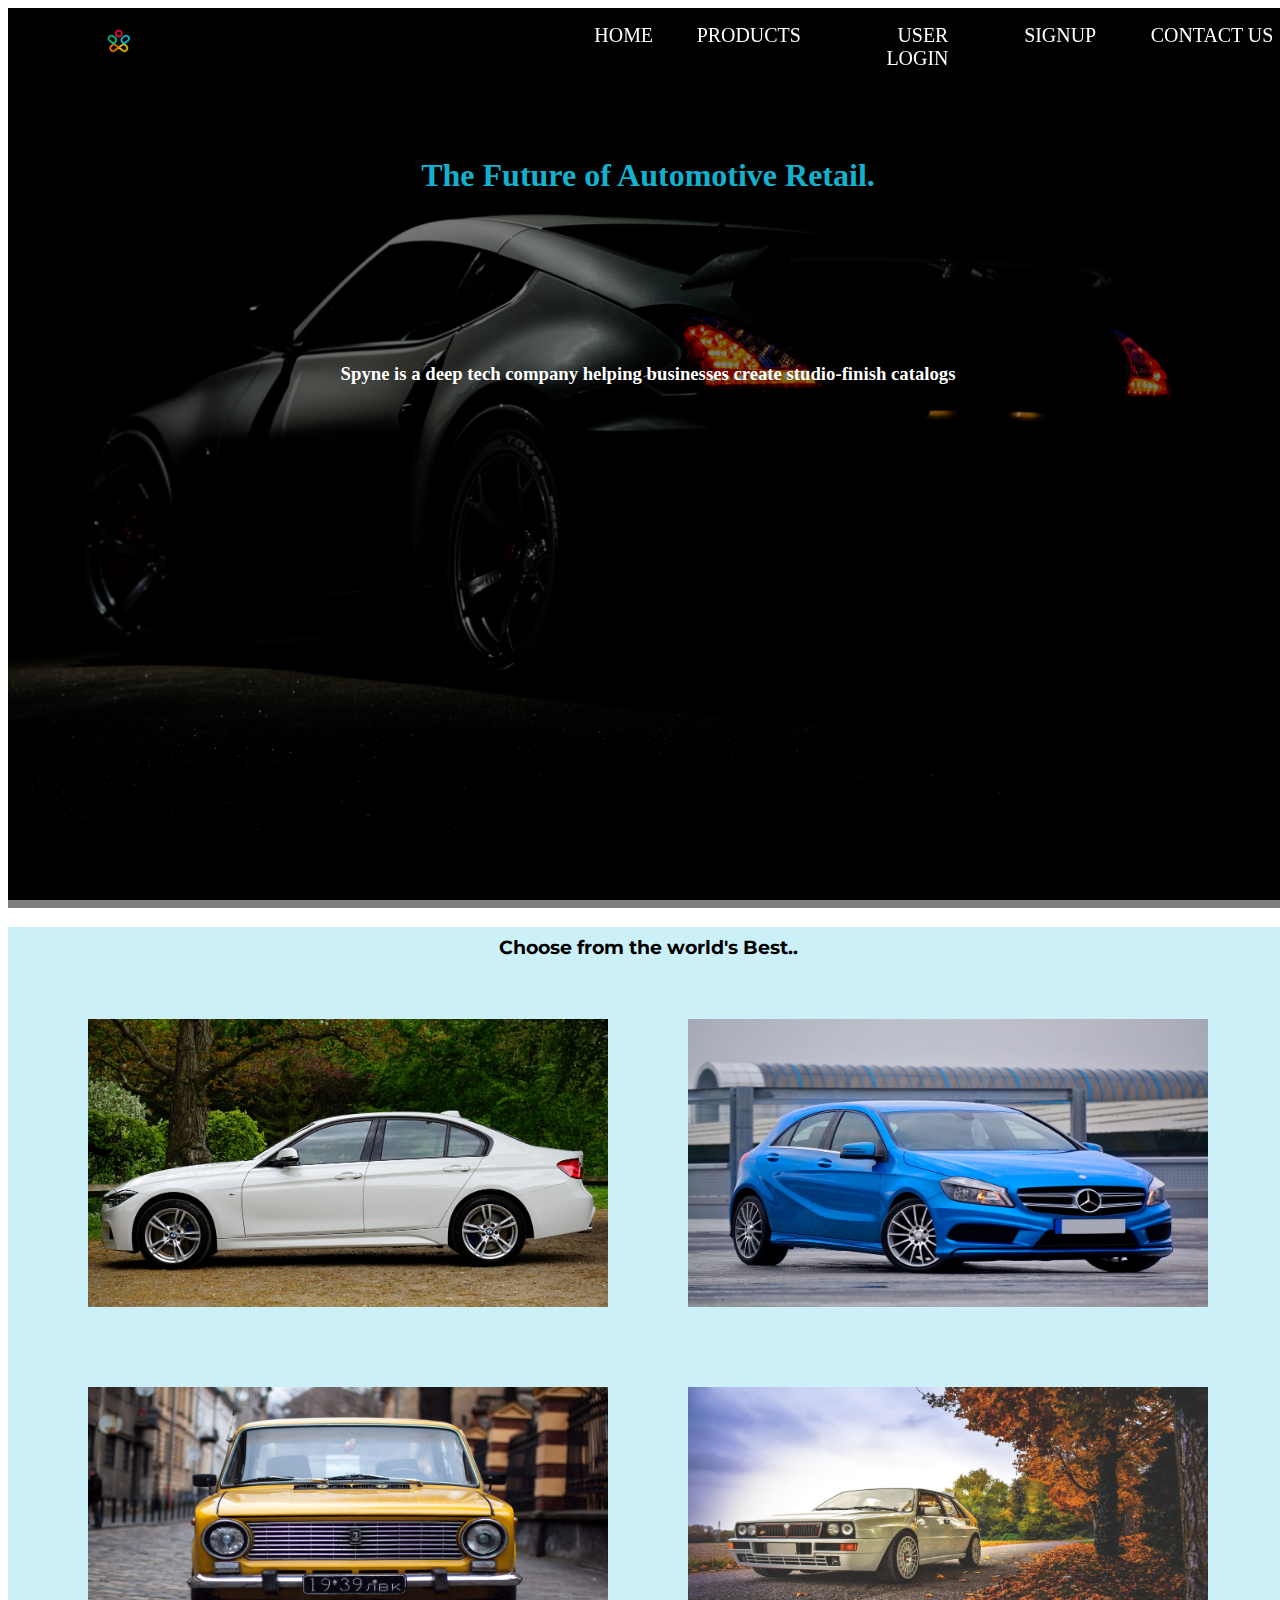
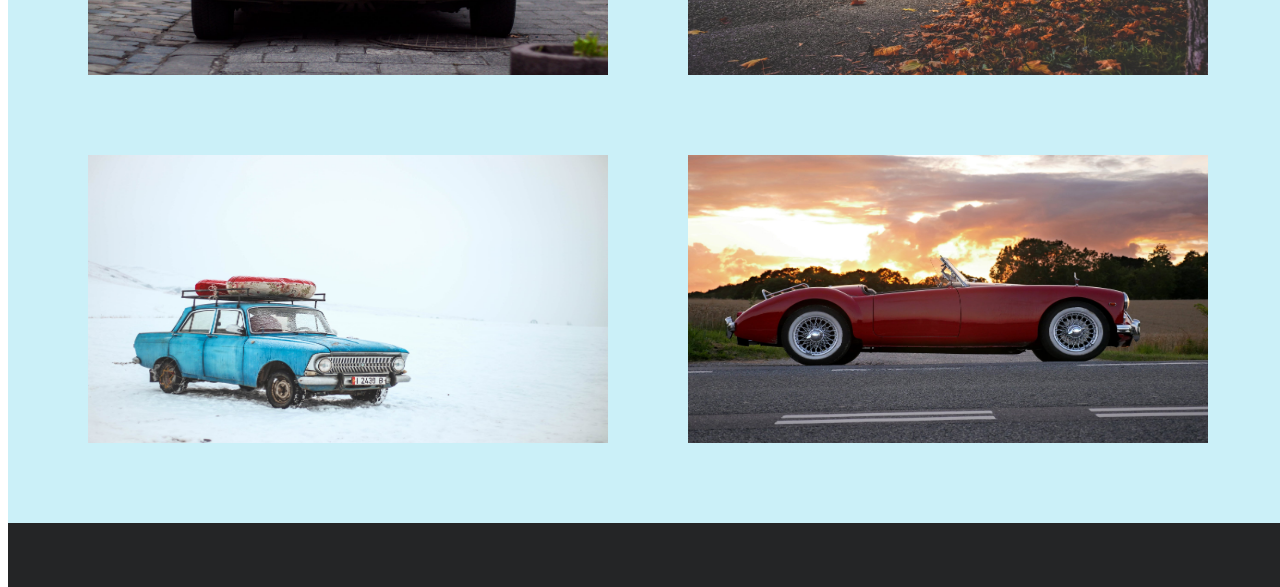
<file: index.html>
<!DOCTYPE html>
<html>
<head>
	<title>Car</title>

	<!-- DEFINING THE CHAR SET-->
	<meta charset="utf-8">

	<!--WEB FONTS REFERENCES-->
	<!-- Web Fonts -->
    <link href="https://fonts.googleapis.com/css?family=Lato:300,400,400i|Montserrat:400,700" rel="stylesheet">
    <link href="https://fonts.googleapis.com/css?family=Playfair+Display:400,400i,700,700i,900,900i" rel="stylesheet">
    <link href="https://fonts.googleapis.com/css?family=Pacifico" rel="stylesheet">
    <link href="https://fonts.googleapis.com/css?family=Alegreya" rel="stylesheet">

	<!-- SETTING VIEWPORT-->
	<meta name="viewport" content="width=device-width, initial-scale=1">

	<!-- CSS REFERENCE TO BOOTSTRAP -->
	<link rel="stylesheet" href="https://stackpath.bootstrapcdn.com/bootstrap/4.1.3/css/bootstrap.min.css" integrity="sha384-MCw98/SFnGE8fJT3GXwEOngsV7Zt27NXFoaoApmYm81iuXoPkFOJwJ8ERdknLPMO" crossorigin="anonymous">
	<link rel="stylesheet" href="https://use.fontawesome.com/releases/v5.4.2/css/all.css" >
	
	<!-- EXTERNAL STYLES REFERENCE-->
	<link rel="stylesheet" type="text/css" href="css/style.css">
	<link rel="stylesheet" type="text/css" href="css/global.css">
	
	<!--link rel="stylesheet" type="text/css" href="css/headerss.css"-->
	<link href="https://fonts.googleapis.com/css?family=Patrick+Hand" rel="stylesheet">
	<script type="text/javascript" src="js/jquery.min.js"></script>

</head>
<body>
	
	<!-- STICKY HEADER -->

	<div class="header">
		<div class="Navbar" id="Nav">
	    	<div class="logo-img-new">
				<img id="logo-new" src="img/logo-3.png">
			</div>
			<div></div>
		    <div class="Navbar__Link Navbar__Link-toggle">
		      	<i class="fas fa-bars fa-2x" id="toggler"></i>
		    </div>
		    <div class="Navbar__Items" id="nav__toggler">
			    	<div class="Navbar__Link">
			      		<a class="a-header" href="index.html">HOME</a>
			    	</div>
			    	<div class="Navbar__Link">
			      		<a class="a-header" href="Admin Login/index.html">PRODUCTS</a>
			    	</div>
			    	<div class="Navbar__Link">
			      		<a class="a-header" href="User Login/index.html">USER LOGIN</a>
			    	</div>
			    	<div class="Navbar__Link">
			      		<a class="a-header" href="signUpForm.html">SIGNUP</a>
			    	</div>
			    	<div class="Navbar__Link">
			      		<a class="a-header" href="Contact Us/contact_us.html">CONTACT US</a>
			    	</div>
			  
			</div>
	  	</div>
  	</div>

	<!-- END OF STICKY HEADER -->

	<!-- PARALLAX LOADER-->

	<div class="parallax_loader " id="home">
		<div class="container-fluid bg-overlay">
			<div class="row name_comp">
				<div class="col-md-2 "></div>
				<div class="col-md-8"><h1 class="display-1 g-font-weight--500 g-color--primary"><b>The Future of Automotive Retail.</b></h1></div>
				<div class="col-md-2"></div>
			</div>
			<div class="row name_comp">
				<div class="col-xs-12">
					<h3 class="display-4 g-color--white">Spyne is a deep tech company helping businesses create studio-finish catalogs</h3>
				</div>
			</div>
		</div>
	</div>

	<!-- END OF PARALLAX LOADER-->
<!-- ABOUT CAR RENTERS-->

<!-- Include Bootstrap JS -->
<script src="https://cdn.jsdelivr.net/npm/bootstrap@5.3.0/dist/js/bootstrap.bundle.min.js"></script>

		
	</div>

	<!-- END ABOUT -->

	<!-- SLIDING CAR OPTIONS -->
	<div class="car_options g-bg-color--something g-font-family--secondary" id="Cars">
		<h3 class="display-3" style="padding: 0.5em;">Choose from the world's Best..</h3>
	<div class="slide_car">
		<div class="slide slide-left">
			<div class="slide-content">
				<a href="User Login/index.html"><button type="button" class="s-btn--scooter-bg">VIEW</button></a>
			</div>
			<img class="car_slide" src="img/car1.jpeg" alt="Car1">
		</div>
		<div class="slide slide-top">
			<div class="slide-content">
				<a href="User Login/index.html"><button type="button" class="s-btn--scooter-bg">VIEW</button></a>
			</div>
			<img class="car_slide" src="img/car2.jpeg" alt="Car2">
		</div>
		<div class="slide slide-right">
			<div class="slide-content">
				<a href="User Login/index.html"><button type="button" class="s-btn--scooter-bg">VIEW</button></a>
			</div>
			<img class="car_slide" src="img/car3.jpeg" alt="Car3">
		</div>
		<div class="slide slide-left">
			<div class="slide-content">
				<a href="User Login/index.html"><button type="button" class="s-btn--scooter-bg">VIEW</button></a>
			</div>
			<img class="car_slide" src="img/car4.jpeg" alt="Car4">
		</div>
		<div class="slide slide-bottom">
			<div class="slide-content">
				<a href="User Login/index.html"><button type="button" class="s-btn--scooter-bg">VIEW</button></a>
			</div>
			<img class="car_slide" src="img/car5.jpeg" alt="Car5">
		</div>
		<div class="slide slide-right">
			<div class="slide-content">
				<a href="User Login/index.html"><button type="button" class="s-btn--scooter-bg">VIEW</button></a>
			</div>
			<img class="car_slide" src="img/car6.jpeg" alt="Car6">
		</div>
	</div>
	</div>
	<!-- END SLIDEING CAR OPTIONS-->

	<!-- FOOTER-->
	<footer class="g-bg-color--dark-light g-color--white-opacity">
		<div class="foot">
			
		</div>
	</footer>
	<!--END OF FOOTER-->

	<!-- LINK TO STYLESHEETS-->
	<script type="text/javascript" src="js/index.js"></script>
	<script type="text/javascript" src="js/toggler.js"></script>
</body>
</html>
</file>
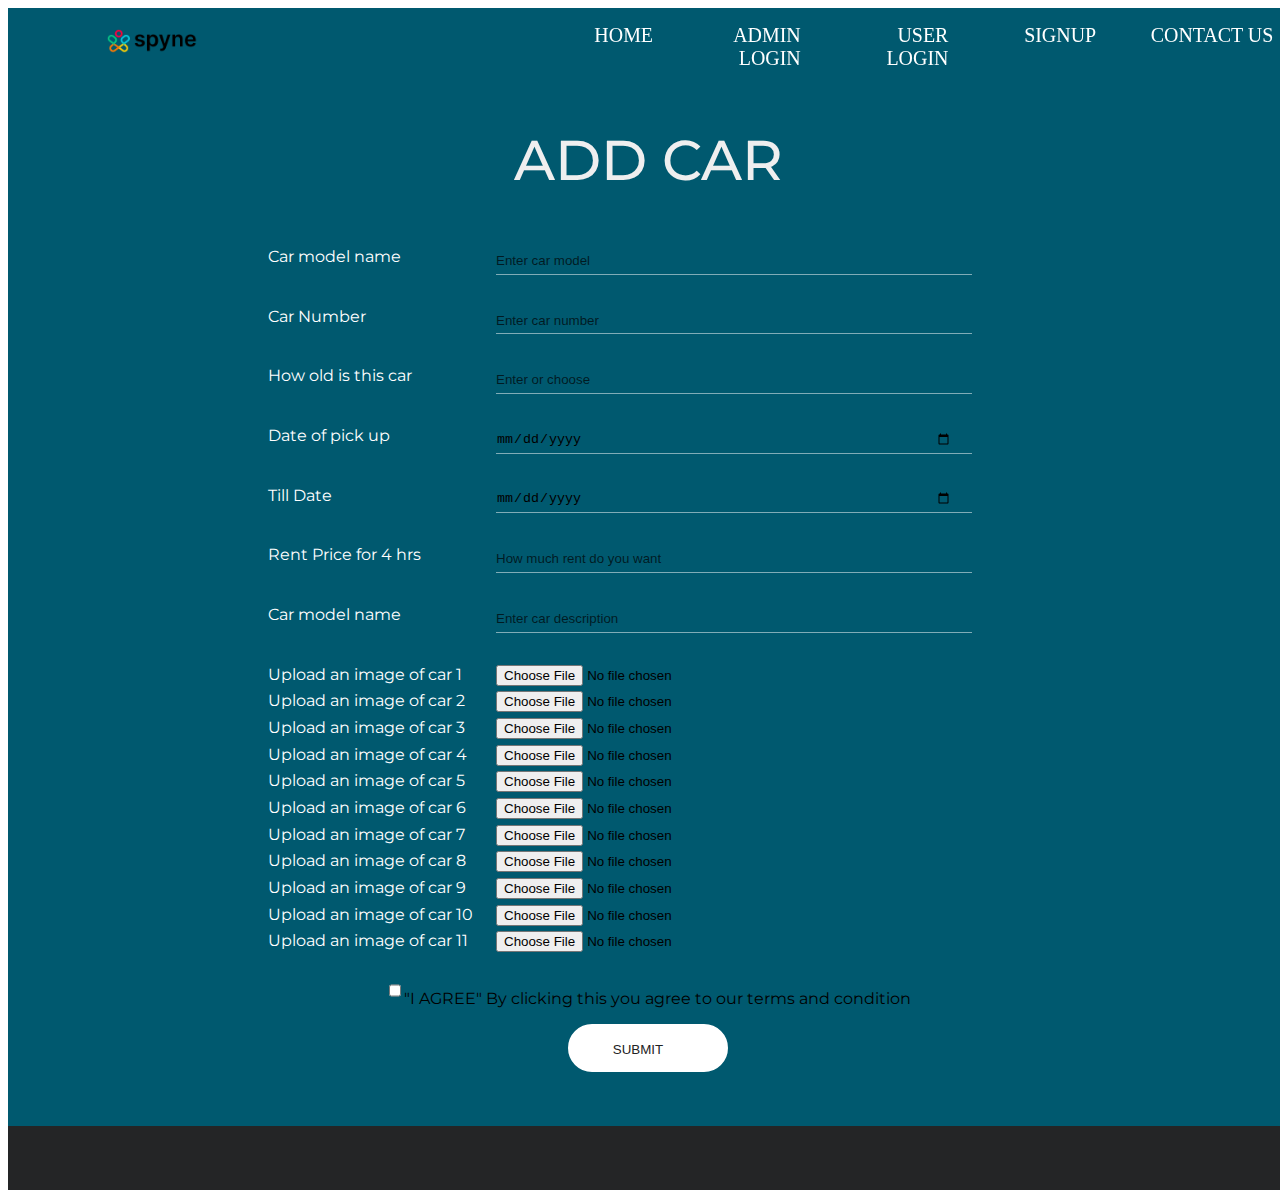
<file: addCar.html>
<!DOCTYPE html>
<html>
<head>
	<title>Add Car</title>

	<!-- DEFINING THE CHAR SET-->
	<meta charset="utf-8">

	<!--WEB FONTS REFERENCES-->
	<!-- Web Fonts -->
    <link href="https://fonts.googleapis.com/css?family=Lato:300,400,400i|Montserrat:400,700" rel="stylesheet">
    <link href="https://fonts.googleapis.com/css?family=Playfair+Display:400,400i,700,700i,900,900i" rel="stylesheet">
    <link href="https://fonts.googleapis.com/css?family=Pacifico" rel="stylesheet">
    <link href="https://fonts.googleapis.com/css?family=Alegreya" rel="stylesheet">

	<!-- SETTING VIEWPORT-->
	<meta name="viewport" content="width=device-width, initial-scale=1">

	<!-- CSS REFERENCE TO BOOTSTRAP -->
	<link rel="stylesheet" href="https://stackpath.bootstrapcdn.com/bootstrap/4.1.3/css/bootstrap.min.css" integrity="sha384-MCw98/SFnGE8fJT3GXwEOngsV7Zt27NXFoaoApmYm81iuXoPkFOJwJ8ERdknLPMO" crossorigin="anonymous">
	<link rel="stylesheet" href="https://use.fontawesome.com/releases/v5.4.2/css/all.css" >
	
	<!-- EXTERNAL STYLES REFERENCE-->
	<link rel="stylesheet" type="text/css" href="css/style.css">
	<link rel="stylesheet" type="text/css" href="css/global.css">
	<link rel="stylesheet" type="text/css" href="css/addCar.css">
	<link href="https://fonts.googleapis.com/css?family=Patrick+Hand" rel="stylesheet">
	<script type="text/javascript" src="js/jquery.min.js"></script>

</head>
<body>

	<!-- STICKY HEADER -->
	<div class="header">
		<div class="Navbar">
	    	<div class="logo-img-new">
				<img id="logo-new" src="img/logo-3.png">
			</div>
			<div></div>
		    <div class="Navbar__Link Navbar__Link-toggle">
		      	<i class="fas fa-bars fa-2x"></i>
		    </div>
		    <div class="Navbar__Items">
			    	<div class="Navbar__Link">
			      		<a class="a-header" href="index.html">HOME</a>
			    	</div>
			    	<div class="Navbar__Link">
			      		<a class="a-header" href="Admin Login/index.html">ADMIN LOGIN</a>
			    	</div>
			    	<div class="Navbar__Link">
			      		<a class="a-header" href="User Login/index.html">USER LOGIN</a>
			    	</div>
			    	<div class="Navbar__Link">
			      		<a class="a-header" href="signUpForm.html">SIGNUP</a>
			    	</div>
			    	<div class="Navbar__Link">
			      		<a class="a-header" href="Contact Us/contact_us.html">CONTACT US</a>
			    	</div>
			  
			</div>
	  	</div>
  	</div>
	<!-- END OF STICKY HEADER -->


	<div class="g-bg-color--blue-lagoon box">
	<h1 class="heading g-font-weight--500">
		ADD CAR
	</h1>
	<div class="car-details">
		<form action="newVersion_usertable.html" onsubmit="return validateCar()" method="POST">

			<!-- CAR MODEL NAME -->
			<div class="line-form">
				<div class="label-all">
					<label for="carName">Car model name</label>
				</div>
				<div>
					<input type="text" name="carName" id="carName" placeholder="Enter car model" required>
				</div>
			</div>

			<!-- CAR NUMBER -->
			<div class="line-form">
				<div class="label-all">
					<label for="carNumber">Car Number</label>
				</div>
				<div>
					<input type="text" name="carNumber" id="carNumber" placeholder="Enter car number" title="Should be actual eg GA06B5109" required>
				</div>
			</div>

			<!-- CAR AGE -->
			<div class="line-form">
				<div class="label-all">
					<label for="years">How old is this car</label>
				</div>
				<div>
					<input type="number" name="years" min="0" max="10" step="1" placeholder="Enter or choose" required>
				</div>
			</div>

			<!-- DATE OF CAR DEAL -->
			<div class="line-form">
				<div class="label-all">
					<label for="dateAvailable">Date of pick up</label>
				</div>
				<div>
					<input type="date" id="dateAvailable" name="dateAvailable" min="1899-01-01" max="2020-13-13" id="dateAvailable" placeholder="Enter date here" required>
				</div>
			</div>

			<!-- END OF CAR DEAL -->
			<div class="line-form">
				<div class="label-all">
					<label for="tillDate">Till Date</label>
				</div>
				<div>
					<input type="date" id="tillDate" name="tillDate" min="10-11-2018" id="tillDate" placeholder="Enter Till date here" required>
				</div>
			</div>

			<!-- AMOUNT -->
			<div class="line-form">
				<div class="label-all">
					<label for="price">Rent Price for 4 hrs</label>
				</div>
				<div>
					<input type="number" name="price" min="500" max="3000" step="100" placeholder="How much rent do you want" required>
				</div>
			</div>
            
			<div class="line-form">
				<div class="label-all">
					<label for="carName">Car model name</label>
				</div>
				<div>
					<input type="text" name="carName" id="carName" placeholder="Enter car description">
				</div>
			</div>
  


			<!-- CAR IMAGE -->
			<div class="line-form">
				<div class="label-all">
					<label for="upload">Upload an image of car 1 </label>
				</div>
				<div>
					<input type="file" class="upload" name="pic" accept=".jpg,.png|image/*" required>
				</div>
				<div class="label-all">
					<label for="upload">Upload an image of car 2 </label>
				</div>
				<div>
					<input type="file" class="upload" name="pic" accept=".jpg,.png|image/*" required>
				</div>
				<div class="label-all">
					<label for="upload">Upload an image of car 3 </label>
				</div>
				<div>
					<input type="file" class="upload" name="pic" accept=".jpg,.png|image/*" required>
				</div>
				<div class="label-all">
					<label for="upload">Upload an image of car 4 </label>
				</div>
				<div>
					<input type="file" class="upload" name="pic" accept=".jpg,.png|image/*" required>
				</div>
				<div class="label-all">
					<label for="upload">Upload an image of car 5 </label>
				</div>
				<div>
					<input type="file" class="upload" name="pic" accept=".jpg,.png|image/*" required>
				</div>
				<div class="label-all">
					<label for="upload">Upload an image of car 6 </label>
				</div>
				<div>
					<input type="file" class="upload" name="pic" accept=".jpg,.png|image/*" required>
				</div>
				<div class="label-all">
					<label for="upload">Upload an image of car 7 </label>
				</div>
				<div>
					<input type="file" class="upload" name="pic" accept=".jpg,.png|image/*" required>
				</div>
				<div class="label-all">
					<label for="upload">Upload an image of car 8 </label>
				</div>
				<div>
					<input type="file" class="upload" name="pic" accept=".jpg,.png|image/*" required>
				</div>
				<div class="label-all">
					<label for="upload">Upload an image of car 9 </label>
				</div>
				<div>
					<input type="file" class="upload" name="pic" accept=".jpg,.png|image/*" required>
				</div>
				<div class="label-all">
					<label for="upload">Upload an image of car 10 </label>
				</div>
				<div>
					<input type="file" class="upload" name="pic" accept=".jpg,.png|image/*" required>
				</div>
				<div class="label-all">
					<label for="upload">Upload an image of car 11 </label>
				</div>
				<div>
					<input type="file" class="upload" name="pic" accept=".jpg,.png|image/*" required>
				</div>
			</div>

			<!-- I AGREE -->
			<div class="agree">
				<input type="checkbox" name="agree" value="agreement" id="agree-tick" required>"I AGREE" By clicking this you agree to our terms and condition<br>
			</div>

			<!-- SUBMIT BUTTON -->
			<div style="padding-top: 1rem" class="submit-btn">
				<input type="submit" class="btn g-color--dark g-bg-color--white" value="SUBMIT">
			</div>
			
		</form>
		<br>
	<br>
	</div>
	</div>

	<!-- FOOTER-->
	
	<footer class="g-bg-color--dark-light g-color--white-opacity">
		<div class="foot">
			
		</div>
	</footer>
	<!--END OF FOOTER-->

	<!-- SCRIPT REFERENCES -->
	<script type="text/javascript" src="js/addCar.js"></script>
	<script type="text/javascript" src="js/index.js"></script>
</body>
</html>
</file>
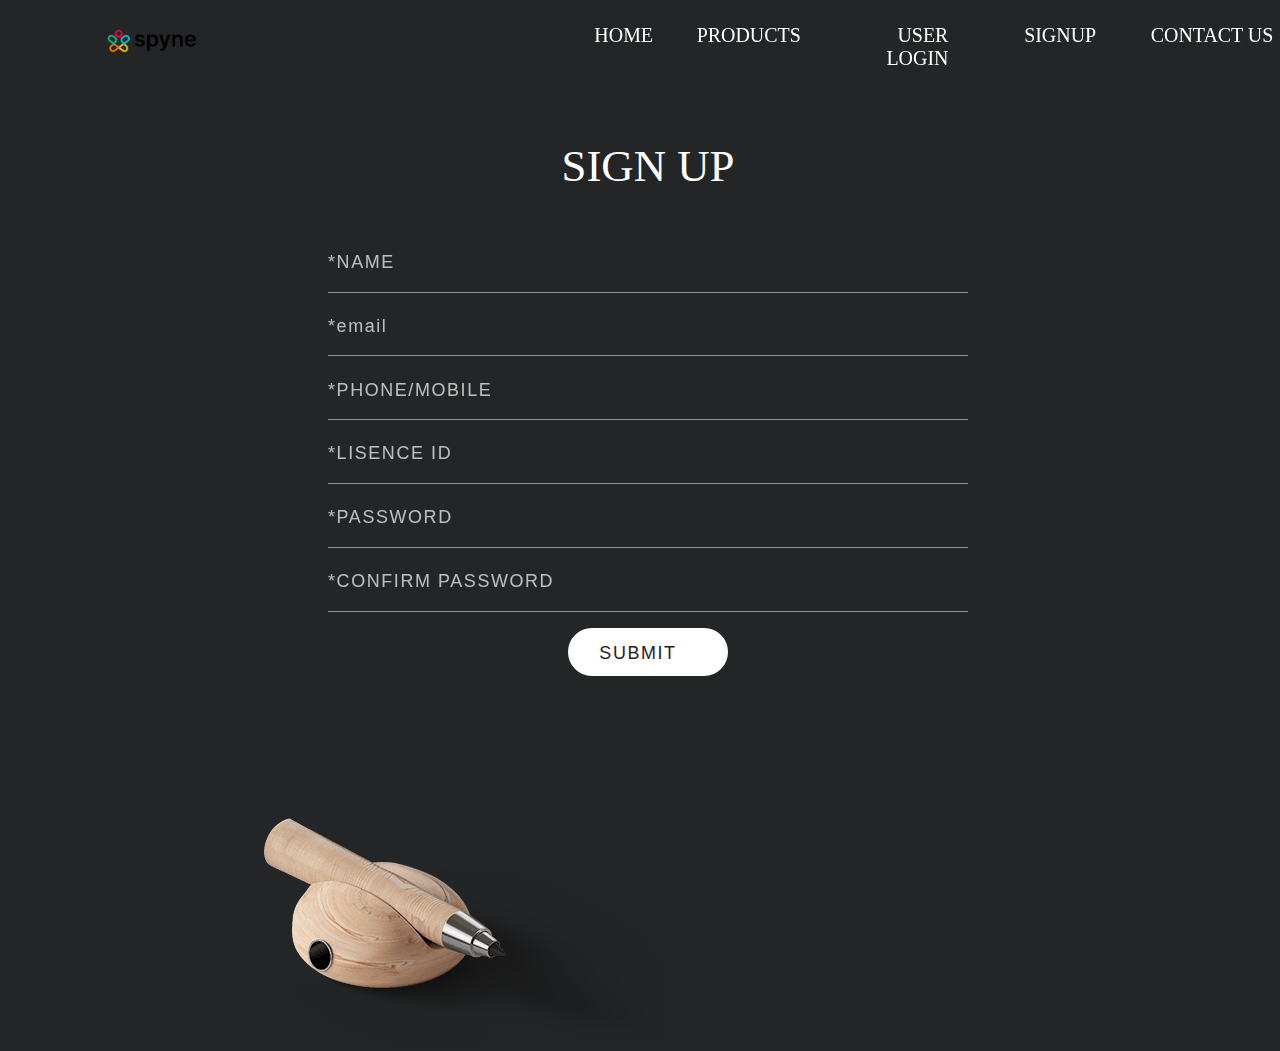
<file: signUpForm.html>
<!DOCTYPE html>
<html>
<head>
	<title>Sign Up</title>
	<!-- DEFINING THE CHAR SET-->
	<meta charset="utf-8">

	<!--WEB FONTS REFERENCES-->
	<!-- Web Fonts -->
    <link href="https://fonts.googleapis.com/css?family=Lato:300,400,400i|Montserrat:400,700" rel="stylesheet">
    <link href="https://fonts.googleapis.com/css?family=Playfair+Display:400,400i,700,700i,900,900i" rel="stylesheet">
    <link href="https://fonts.googleapis.com/css?family=Pacifico" rel="stylesheet">
    <link href="https://fonts.googleapis.com/css?family=Alegreya" rel="stylesheet">

	<!-- SETTING VIEWPORT-->
	<meta name="viewport" content="width=device-width, initial-scale=1">

	<!-- CSS REFERENCE TO BOOTSTRAP -->
	<link rel="stylesheet" href="https://stackpath.bootstrapcdn.com/bootstrap/4.1.3/css/bootstrap.min.css" integrity="sha384-MCw98/SFnGE8fJT3GXwEOngsV7Zt27NXFoaoApmYm81iuXoPkFOJwJ8ERdknLPMO" crossorigin="anonymous">
	<link rel="stylesheet" href="https://use.fontawesome.com/releases/v5.4.2/css/all.css" >
	
	<!-- EXTERNAL STYLES REFERENCE-->
	<link rel="stylesheet" type="text/css" href="css/global.css">
	<link rel="stylesheet" type="text/css" href="css/style.css">
	<link rel="stylesheet" type="text/css" href="css/signUpForm.css">
	<link href="https://fonts.googleapis.com/css?family=Patrick+Hand" rel="stylesheet">
	<script type="text/javascript" src="js/jquery.min.js"></script>
</head>
<body class="g-bg-color--dark-light">
	<!-- STICKY HEADER -->
	<div class="header">
		<div class="Navbar">
	    	<div class="logo-img-new">
				<img id="logo-new" src="img/logo-3.png">
			</div>
			<div></div>
		    <div class="Navbar__Link Navbar__Link-toggle">
		      	<i class="fas fa-bars fa-2x"></i>
		    </div>
		    <div class="Navbar__Items">
			    	<div class="Navbar__Link">
			      		<a class="a-header" href="index.html">HOME</a>
			    	</div>
			    	<div class="Navbar__Link">
			      		<a class="a-header" href="Admin Login/index.html">PRODUCTS</a>
			    	</div>
			    	<div class="Navbar__Link">
			      		<a class="a-header" href="User Login/index.html">USER LOGIN</a>
			    	</div>
			    	<div class="Navbar__Link">
			      		<a class="a-header" href="signUpForm.html">SIGNUP</a>
			    	</div>
			    	<div class="Navbar__Link">
			      		<a class="a-header" href="Contact Us/contact_us.html">CONTACT US</a>
			    	</div>
			</div>
	  	</div>
  	</div>
	<!-- END OF STICKY HEADER -->

	<div class="g-position--relative main-container">
		<div class="single-line">
			<h2 class="g-color--white g-font-weight--400 heading" style="font-size: 2.8em;">SIGN UP</h1>
		</div>
		<form name="signup" action="./User Login/index.html" onsubmit="return formValidate(event)" method="POST">
			<!-- NAME OF PERSON -->
			<div class="single-line">
				<input type="text" name="person-name" id="username" placeholder="*Name" title="Maximum 30 characters" required>
			</div>
			
			<!-- EMAIL -->			
			<div class="single-line">
				<input type="email" name="email" placeholder="*Email" style="text-transform: lowercase;" required>
			</div>

			<!-- MOBILE -->
			<div class="single-line">
				<input type="tel" name="phone" id="mobile" placeholder="*Phone/Mobile" title="Exact 10 digit is appreciated." required>
			</div>
			
			<!-- LISENCE -->
			<div class="single-line">
				<input type="text" name="dl" placeholder="*Lisence ID" id="dril" title="Exact 8 digit number" required>
			</div>
			
			<!-- PASSWORD -->
			<div class="single-line">
				<input type="password" name="password" placeholder="*Password" id="pass" title="MUST CONSISTS OF A UPPERCASE A LOWERCASE AND A NUMBER AND MUST BE 8 CHARACTERS." required>
			</div>

			<!-- CONFIRM PASSWORD -->
			<div class="single-line">
				<input type="password" name="cnfrpassword" placeholder="*Confirm Password" id="cnfrpass" title="MUST MATCH ABOVE PASSWORD." required>
			</div>
			
			<!-- SUBMIT BUTTON -->
			<div style="padding-top: 1rem">
			<input type="submit" class="btn g-color--dark g-bg-color--white" value="SUBMIT">
			</div>
		</form>
		<br>
	</div>
	<div >
		<img style="padding-left: 20%;" src="img/pencil-01.png">
	</div>

	<!-- FOOTER-->
	
	<!--END OF FOOTER-->

	<!-- LINK TO SCRIPT-->
	<script type="text/javascript" src="js/user_login.js"></script>
	<script type="text/javascript" src="js/index.js"></script>

</body>
</html>
</file>
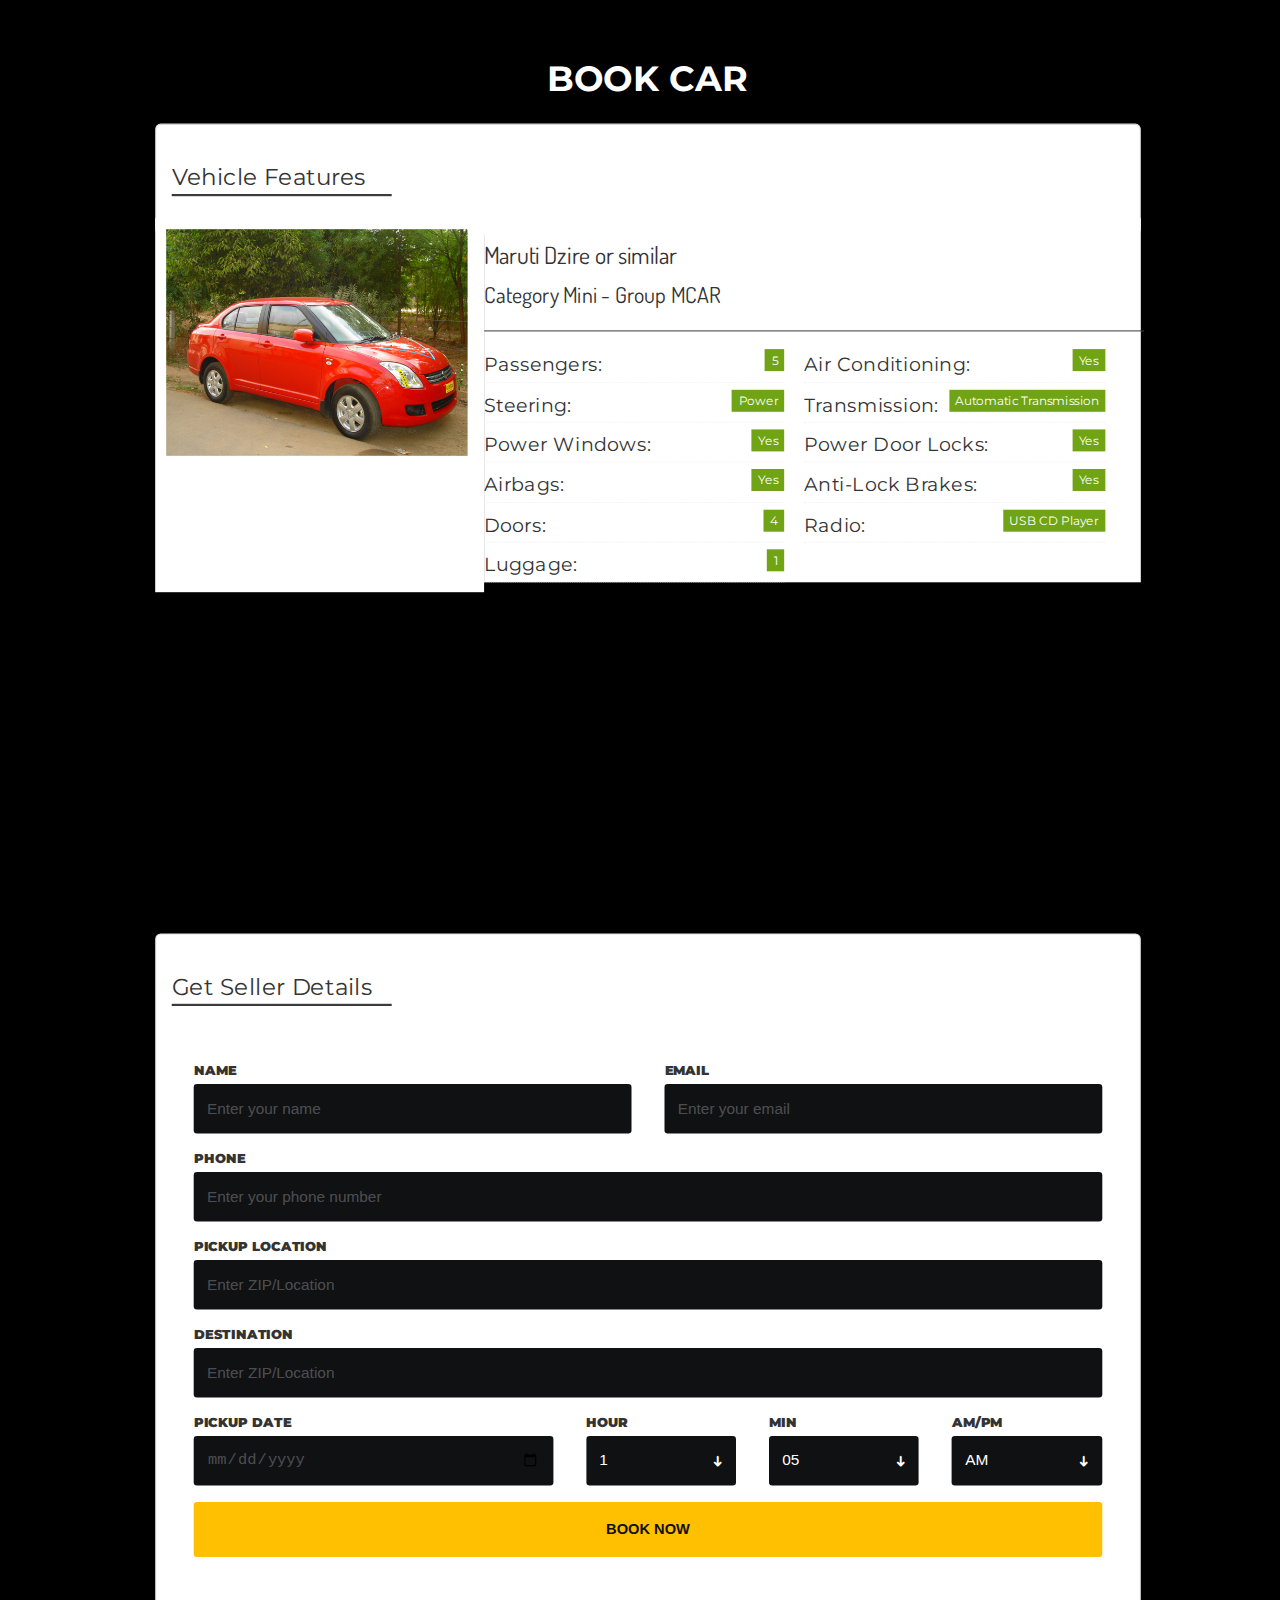
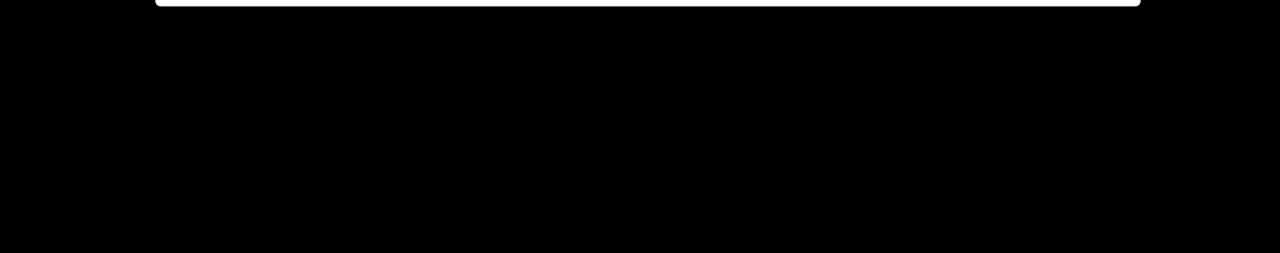
<file: Book Car/book.html>
<!DOCTYPE html>
<html lang="en">
<head>
    <meta charset="UTF-8">
    <meta name="viewport" content="width=device-width, initial-scale=1.0">
    <meta http-equiv="X-UA-Compatible" content="ie=edge">
    <title>Book Car!!!</title>
    <link rel="stylesheet" href="./book.css">
    <link href="https://fonts.googleapis.com/css?family=Dosis|Montserrat:400,700" rel="stylesheet"> 
</head>
<body>
    <div class="main-container">
        <h1>BOOK CAR</h1>
        <div class="Characteristics">
            <div class="box-reg">
                <h3 class="line_title">Vehicle Features</h3>
                <div class="row">
                    <div class="image-class">
                        <img src="../admin_table_photos/2529780635_856c78ce2a_o.jpg" alt="Maruti Dzire or similar" class="img-responsive">
                    </div>
                    <div class="group-vehicleName">
                        <h4>Maruti Dzire or similar</h4>
                        <p>Category Mini - Group <span>MCAR</span></p>

                    </div>
                    <div class="Main-features pull-right">
                        <ul class="car_detail contentList">
                            <li>
                                <span class="lbl ok_bg pull-right">5</span>
                                <span class="sl_name">Passengers:</span>
                            </li>
                            <li>
                                <span class="lbl ok_bg pull-right">Yes</span>
                                <span class="sl_name">Air Conditioning:</span>
                            </li>
                            <li>
                                <span class="lbl ok_bg pull-right">Power</span>
                                <span class="sl_name">Steering:</span>
                            </li>
                            <li>
                                <span class="lbl ok_bg pull-right">Automatic Transmission</span>
                                <span class="sl_name">Transmission:</span>
                            </li>
                            <li>
                                <span class="lbl ok_bg pull-right">Yes</span>
                                <span class="sl_name">Power Windows:</span>
                            </li>
                            <li>
                                <span class="lbl ok_bg pull-right">Yes</span>
                                <span class="sl_name">Power Door Locks:</span>
                            </li>
                            <li>
                                <span class="lbl ok_bg pull-right">Yes</span>
                                <span class="sl_name">Airbags:</span>
                            </li>
                            <li>
                                <span class="lbl ok_bg pull-right">Yes</span>
                                <span class="sl_name">Anti-Lock Brakes:</span>
                            </li>
                            <li>
                                <span class="lbl ok_bg pull-right">4</span>
                                <span class="sl_name">Doors:</span>
                            </li>
                            <li>
                                <span class="lbl ok_bg pull-right">USB CD Player</span>
                                <span class="sl_name">Radio:</span>
                            </li>
                            <li>
                                <span class="lbl ok_bg pull-right">1</span>
                                <span class="sl_name">Luggage:</span>
                            </li>
                        </ul>
                    </div>
                </div>
                <!--<h3 class="line_title price"> Price</h3>
                <span class="currency"><strong>&#8377;</strong></span><span class="currency"><strong> 1000.00 per day</strong></span>-->
               
            </div>
        </div>
    </div>
    <div class="main-container">
        <div class="box-reg">
            <h3 class="line_title">Get Seller Details</h3>
            <form action="../newVersion_usertable.html" method="POST">
                <div class="row-2">
                    <div class="col-sm-6">
                        <div class="form-group">
                            <span class="form-label">Name</span>
                            <input class="form-control" type="text" placeholder="Enter your name">
                        </div>
                    </div>
                    <div class="col-sm-6">
                        <div class="form-group">
                            <span class="form-label">Email</span>
                            <input class="form-control" type="email" placeholder="Enter your email">
                        </div>
                    </div>
                </div>
                <div class="form-group">
                    <span class="form-label">Phone</span>
                    <input class="form-control" type="tel" placeholder="Enter your phone number">
                </div>
                <div class="form-group">
                    <span class="form-label">Pickup Location</span>
                    <input class="form-control" type="text" placeholder="Enter ZIP/Location">
                </div>
                <div class="form-group">
                    <span class="form-label">Destination</span>
                    <input class="form-control" type="text" placeholder="Enter ZIP/Location">
                </div>

                <div class="row-2">
                    <div class="col-sm-5">
                        <div class="form-group">
                            <span class="form-label">Pickup Date</span>
                            <input class="form-control" id="somedate" type="date" min='1899-01-01' max='2020-13-13' required>
                        </div>
                    </div>
                    <div class="col-sm-7">
                        <div class="row-2">
                            <div class="col-sm-4">
                                <div class="form-group">
                                    <span class="form-label">Hour</span>
                                    <select class="form-control">
                                        <option>1</option>
                                        <option>2</option>
                                        <option>3</option>
                                        <option>4</option>
                                        <option>5</option>
                                        <option>6</option>
                                        <option>7</option>
                                        <option>8</option>
                                        <option>9</option>
                                        <option>10</option>
                                        <option>11</option>
                                        <option>12</option>
                                    </select>
                                    <span class="select-arrow"></span>
                                </div>
                            </div>
                            <div class="col-sm-4">
                                <div class="form-group">
                                    <span class="form-label">Min</span>
                                    <select class="form-control">
                                        <option>05</option>
                                        <option>10</option>
                                        <option>15</option>
                                        <option>20</option>
                                        <option>25</option>
                                        <option>30</option>
                                        <option>35</option>
                                        <option>40</option>
                                        <option>45</option>
                                        <option>50</option>
                                        <option>55</option>
                                    </select>
                                    <span class="select-arrow"></span>
                                </div>
                            </div>
                            <div class="col-sm-4">
                                <div class="form-group">
                                    <span class="form-label">AM/PM</span>
                                    <select class="form-control">
                                        <option>AM</option>
                                        <option>PM</option>
                                    </select>
                                    <span class="select-arrow"></span>
                                </div>
                            </div>
                        </div>
                    </div>
                </div>
                <div class="form-btn">
                    <button class="submit-btn" onclick="message()"><span>Book Now</span></button>
                </div>
            </form>   
        </div>
    </div>
    <script src="./book.js"></script>
    <script type="text/javascript" src="../js/index.js"></script>
</body>
</html>
</file>
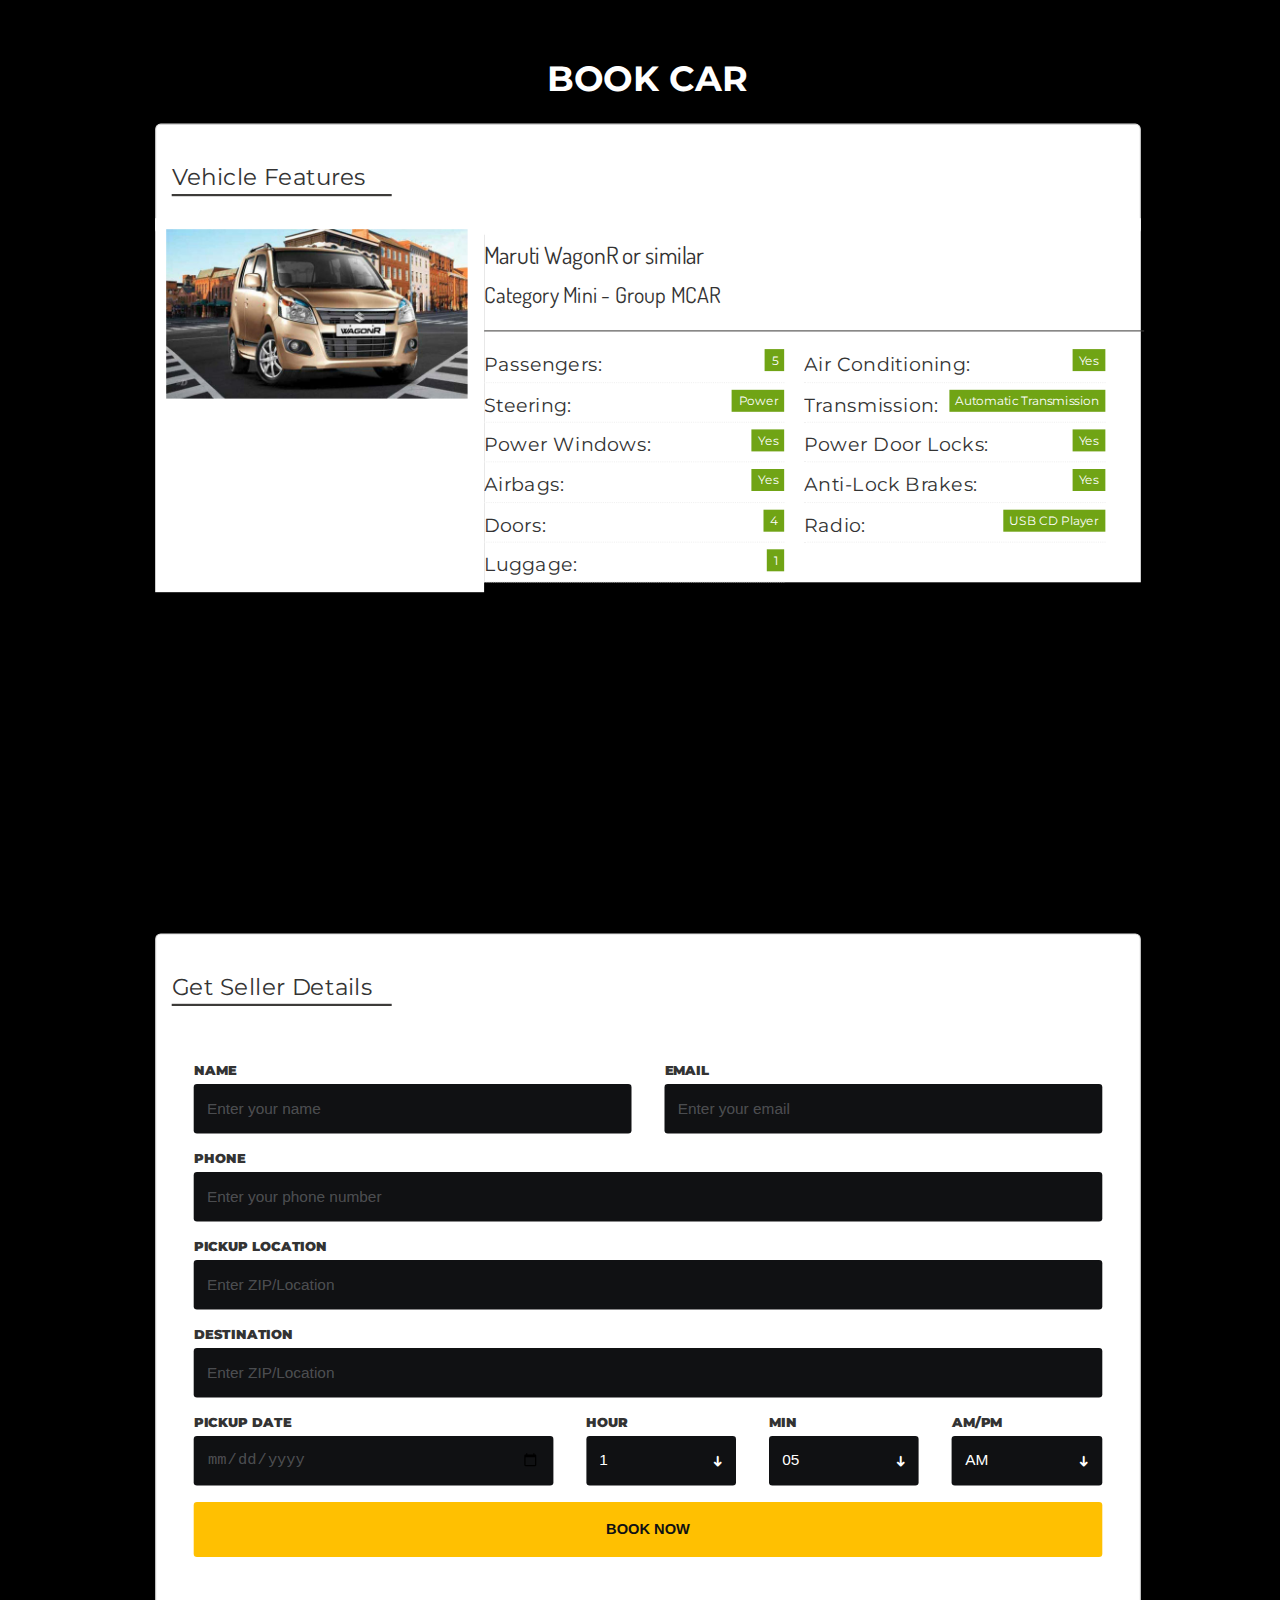
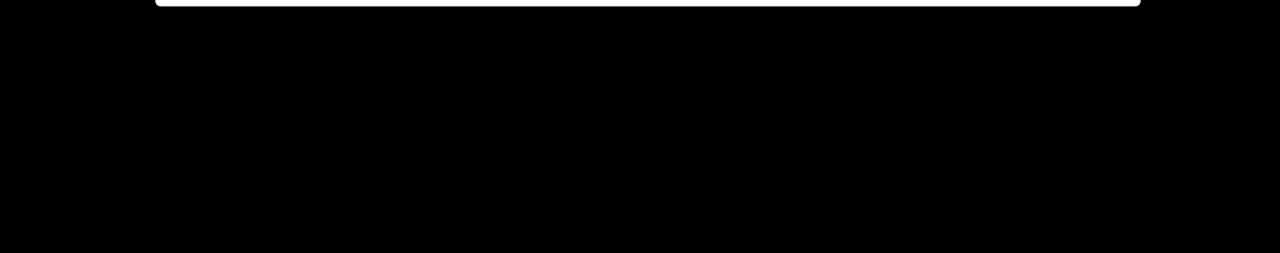
<file: Book Car/book2.html>
<!DOCTYPE html>
<html lang="en">
<head>
    <meta charset="UTF-8">
    <meta name="viewport" content="width=device-width, initial-scale=1.0">
    <meta http-equiv="X-UA-Compatible" content="ie=edge">
    <title>Book Car!!!</title>
    <link rel="stylesheet" href="./book.css">
    <link href="https://fonts.googleapis.com/css?family=Dosis|Montserrat:400,700" rel="stylesheet"> 
</head>
<body>
    <div class="main-container">
        <h1>BOOK CAR</h1>
        <div class="Characteristics">
            <div class="box-reg">
                <h3 class="line_title">Vehicle Features</h3>
                <div class="row">
                    <div class="image-class">
                        <img src="../admin_table_photos/Maruti WagonR.jpg" alt="Maruti WagonR or similar" class="img-responsive">
                    </div>
                    <div class="group-vehicleName">
                        <h4>Maruti WagonR or similar</h4>
                        <p>Category Mini - Group <span>MCAR</span></p>

                    </div>
                    <div class="Main-features pull-right">
                        <ul class="car_detail contentList">
                            <li>
                                <span class="lbl ok_bg pull-right">5</span>
                                <span class="sl_name">Passengers:</span>
                            </li>
                            <li>
                                <span class="lbl ok_bg pull-right">Yes</span>
                                <span class="sl_name">Air Conditioning:</span>
                            </li>
                            <li>
                                <span class="lbl ok_bg pull-right">Power</span>
                                <span class="sl_name">Steering:</span>
                            </li>
                            <li>
                                <span class="lbl ok_bg pull-right">Automatic Transmission</span>
                                <span class="sl_name">Transmission:</span>
                            </li>
                            <li>
                                <span class="lbl ok_bg pull-right">Yes</span>
                                <span class="sl_name">Power Windows:</span>
                            </li>
                            <li>
                                <span class="lbl ok_bg pull-right">Yes</span>
                                <span class="sl_name">Power Door Locks:</span>
                            </li>
                            <li>
                                <span class="lbl ok_bg pull-right">Yes</span>
                                <span class="sl_name">Airbags:</span>
                            </li>
                            <li>
                                <span class="lbl ok_bg pull-right">Yes</span>
                                <span class="sl_name">Anti-Lock Brakes:</span>
                            </li>
                            <li>
                                <span class="lbl ok_bg pull-right">4</span>
                                <span class="sl_name">Doors:</span>
                            </li>
                            <li>
                                <span class="lbl ok_bg pull-right">USB CD Player</span>
                                <span class="sl_name">Radio:</span>
                            </li>
                            <li>
                                <span class="lbl ok_bg pull-right">1</span>
                                <span class="sl_name">Luggage:</span>
                            </li>
                        </ul>
                    </div>
                </div>
                <!--<h3 class="line_title price"> Price</h3>
                <span class="currency"><strong>&#8377;</strong></span><span class="currency"><strong> 1000.00 per day</strong></span>-->
             
            </div>
        </div>
    </div>
    <div class="main-container">
        <div class="box-reg">
            <h3 class="line_title">Get Seller Details</h3>
            <form action="../newVersion_usertable.html" method="POST">
                <div class="row-2">
                    <div class="col-sm-6">
                        <div class="form-group">
                            <span class="form-label">Name</span>
                            <input class="form-control" type="text" placeholder="Enter your name">
                        </div>
                    </div>
                    <div class="col-sm-6">
                        <div class="form-group">
                            <span class="form-label">Email</span>
                            <input class="form-control" type="email" placeholder="Enter your email">
                        </div>
                    </div>
                </div>
                <div class="form-group">
                    <span class="form-label">Phone</span>
                    <input class="form-control" type="tel" placeholder="Enter your phone number">
                </div>
                <div class="form-group">
                    <span class="form-label">Pickup Location</span>
                    <input class="form-control" type="text" placeholder="Enter ZIP/Location">
                </div>
                <div class="form-group">
                    <span class="form-label">Destination</span>
                    <input class="form-control" type="text" placeholder="Enter ZIP/Location">
                </div>

                <div class="row-2">
                    <div class="col-sm-5">
                        <div class="form-group">
                            <span class="form-label">Pickup Date</span>
                            <input class="form-control" id="somedate" type="date" min='1899-01-01' max='2020-13-13' required>
                        </div>
                    </div>
                    <div class="col-sm-7">
                        <div class="row-2">
                            <div class="col-sm-4">
                                <div class="form-group">
                                    <span class="form-label">Hour</span>
                                    <select class="form-control">
                                        <option>1</option>
                                        <option>2</option>
                                        <option>3</option>
                                        <option>4</option>
                                        <option>5</option>
                                        <option>6</option>
                                        <option>7</option>
                                        <option>8</option>
                                        <option>9</option>
                                        <option>10</option>
                                        <option>11</option>
                                        <option>12</option>
                                    </select>
                                    <span class="select-arrow"></span>
                                </div>
                            </div>
                            <div class="col-sm-4">
                                <div class="form-group">
                                    <span class="form-label">Min</span>
                                    <select class="form-control">
                                        <option>05</option>
                                        <option>10</option>
                                        <option>15</option>
                                        <option>20</option>
                                        <option>25</option>
                                        <option>30</option>
                                        <option>35</option>
                                        <option>40</option>
                                        <option>45</option>
                                        <option>50</option>
                                        <option>55</option>
                                    </select>
                                    <span class="select-arrow"></span>
                                </div>
                            </div>
                            <div class="col-sm-4">
                                <div class="form-group">
                                    <span class="form-label">AM/PM</span>
                                    <select class="form-control">
                                        <option>AM</option>
                                        <option>PM</option>
                                    </select>
                                    <span class="select-arrow"></span>
                                </div>
                            </div>
                        </div>
                    </div>
                </div>
                <div class="form-btn">
                    <button class="submit-btn" onclick="message()"><span>Book Now</span></button>
                </div>
            </form>   
        </div>
    </div>
    <script src="./book.js"></script>
</body>
</html>
</file>
<file: css/style.css>
body, html {
    height: 100%;
    width: 100%;

}
.a-header,.a-footer{
  text-decoration: none;
  font-size: 1.3em;
  color: #fff !important;

}

.a-header:hover {
  text-decoration: none;
  color: #13b1cd !important;
}

.Navbar{
  width: 96%;
  font-size: 11.5pt;
  font-family: Playfair;
}
@media(max-width: 54em)
{
  .logo-img-new{
    display: inline;
  }

  #logo-new{
      height: 2.2em;
      width:auto;
  }

  .Navbar {
    width: 100%;
    z-index: 1;
    position: fixed;
    background-color: rgba(102,102,102,0);
    display: flex;
    padding: 16px;
    font-family: sans-serif;
    color: black;
  }

  .Navbar__Link {
    padding-right: 8px;
    padding-top: 1em;
  }

  .Navbar__Items {
    text-align: center;
  }

  .Navbar__Items, .Navbar {
     flex-direction: column;
  }

  .Navbar__Items {
      display:none;
      color: black;
  }
  .Navbar__ToggleShow {
      display: flex;
  }

  .Navbar__Link-toggle {
      align-self: flex-end;
      display: initial;
      position: absolute;
      cursor: pointer;
  }
}
@media(min-width: 54.1em)
{
  .Navbar{
    margin-left: auto;
    margin-right: auto;
    text-align: center;
    padding: 16px;
    width: 100%;
    position: fixed;
    background-color: rgba(102,102,102,0);
    display: grid;
    grid-template-columns: 1fr 1fr 3fr;
  }

  .logo-img-new{
    display: inline;
  }

  #logo-new{
      height: 2.2em;
      width: auto;
  }

  .Navbar__Link-toggle{
    display: none;
  }

  .Navbar__Items{
    float: right;
    display: grid;
    grid-template-columns: 1fr 1fr 1fr 1fr 1.2fr;
    text-align: right;
  }

  .Navbar__Link{
    padding-right: 2em; 
    float: right;
  }
}
.active{
  background-color: #cecece !important;
  color: black !important;
}
.active .a-header{
  color: black !important;
}
/*
header{
    position: fixed;
    padding-top: 2px;
    width: 100%;
    display: inline;
    padding: 1em;
    background-color: rgba(102, 102, 102,0.3);
}

.logo-img{
  display: inline;
}

.navbar{
    overflow: hidden;
    display: inline;
    float: right;
}

.navbar a{
    float: right;
    display: block;
    padding: 0 2em; 
    color: black;
    text-align: center;
    text-decoration: none;
    font-size: 1em;
}

.navbar a:hover{
    color: red;
}

ul{
  list-style-type: none;
  
}
li{
  display:inline;
  padding: 0 2em;

}*/
/*parallax-effect*/
.parallax_loader{
		
	background-image: url('../img/loader-1.jpg');
    height: 100%; 
    background-attachment: fixed;
    background-position: center;
    background-repeat: no-repeat;
    background-size: cover; 
}

.bg-overlay{
  width: 100%;
  height: 100%;
  display: relative;
  top: 0;
  bottom: 0;
  left: 0;
  right: 0;
  z-index: 2;
  background-color: rgb(0,0,0,0.5);
}

.para_content{
    text-align: center;
}

.name_comp{
	text-align:center;
	padding-top: 10%;
}

.about_sec{
	
	padding: 4em;
}

#logo{
    height: 3.5em;
    width:auto;
}
.car_options{
    text-align: center;
}

.car_slide{
    width: 100%;
    height: 18em;
}

.slide{
  position: relative;
  z-index: 1;
  display: inline-block;
  overflow: hidden;
}
.slide img{
  display: inline-block;
  vertical-align: middle;
}
.slide-content{
  font-size : 1.5em;
  position: absolute;
  top: 0;
  left: 0;
  right: 0;
  bottom:0;
  width:100%;
  height: 100%;
  z-index: 1;
  display: flex;
  align-items: center;
  justify-content: center;
  text-align: center;
  padding:20px;
  box-sizing: border-box;
  -webkit-box-sizing: border-box;
  background-color: rgba(225, 35, 69, 0.4);
  color: #ffffff;
  transition: transform 1s ease;
  -webkit-transition: transform 0.3s ease;
}
.slide:hover .slide-content{
  transform:translate(0, 0);
  -webkit-transform:translate(0, 0);
}

/*Directions*/
.slide-top .slide-content{
  transform:translate(0, -100%);
  -webkit-transform:translate(0, -100%);
}
.slide-left .slide-content{
  transform:translate(-100%, 0);
  -webkit-transform:translate(-100%, 0);
}
.slide-right .slide-content{
  transform:translate(100%, 0);
  -webkit-transform:translate(100%, 0);
}
.slide-bottom .slide-content{
  transform:translate(0, 100%);
  -webkit-transform:translate(0, 100%);
}
#logo{
  height: 1.2em;
  width: auto;
}
@media (min-width: 80.1em)
{
  .slide_car{
    height: 50%;
    padding: 2em  5em 5em 5em;
    display: grid;
    grid-template-columns: 1fr 1fr 1fr;
    grid-gap: 3em;
  }
}
@media (max-width: 80em)
{
  .slide_car{
    height: 50%;
    padding: 2em  5em 5em 5em;
    display: grid;
    grid-template-columns: 1fr 1fr;
    grid-gap: 5em;
  }
}
@media (max-width: 50em)
{
  .slide_car{
    height: 50%;
    width: 85%;
    padding: 2em  5em 5em 5em;
    display: grid;
    grid-template-columns: 1fr;
    grid-gap: 5em;
  }
}

.connectivity{
  padding: 0.4
}

.connectivity .a-footer{
  text-decoration: none;
  color: #cecece !important;
}

.connectivity .a-footer:hover{
  text-decoration: none;
  color: #13b1cd !important;
}

.connect{
  display: inline;
}

.foot{
  font-family: Playfair;
}

@media(max-width: 54em)
{
  .foot{
    padding: 2em;
    width:100%;
    display: grid;
    grid-template-columns: 1fr;
    align-content: center;
    justify-content: center;
  }
  .connectivity{
    display: inline;
  }
  .connect{
    display: inline;
  }
  .padd__needed{
    padding: 1em;
    margin-left: auto;
    margin-right: auto;
  }
}

@media(min-width: 54.1em){
  .foot{
      padding: 2em;
      width:100%;
      display: grid;
      grid-template-columns: 1fr 3fr 1fr;
      align-items: center;
      justify-content: center;
    }
    .connectivity{
     display: grid;
     grid-template-columns: 1fr 1fr 1fr 1fr;
     align-items: center;
     justify-content: center;
    }
}
</file>
<file: css/global.css>
/*----------------------------------
  Containers
------------------------------------*/
/*5px distance container*/
   @media (max-width: 33em){
  .g-row-col--xs-5{
   display: grid;
   grid-template-columns: 1fr;
   grid-gap: 0.625em;
 }
   .g-row-col--xs-10{
   display: grid;
   grid-template-columns: 1fr;
   grid-gap: 1.125em;
 }
}
  /* Small screen / phone */
  @media (min-width: 34em){
   .g-row-col--xs-5{
   display: grid;
   grid-template-columns: 1fr;
   grid-gap: 0.625em;
 }
   .g-row-col--xs-10{
   display: grid;
   grid-template-columns: 1fr;
   grid-gap: 1.125em;
 }
}
  /* Medium screen / tablet */
  @media (min-width: 48em){
    .g-row-col--xs-5{
   display: grid;
   grid-template-columns: 4fr 8fr;
   grid-gap: 0.625em;
 }
   .g-row-col--xs-10{
   display: grid;
   grid-template-columns: 4fr 8fr;
   grid-gap: 1.125em;
 }
}
  /* Extra large screen / wide desktop */
  @media (min-width: 62em){
    .g-row-col--xs-5{
    display: grid;
    grid-template-columns: 3fr 9fr;
    grid-gap: 0.625em;
  }
   .g-row-col--xs-10{
   display: grid;
   grid-template-columns: 4fr 8fr;
   grid-gap: 1.125em;
  }
 }

/*----------------------------------
  display-headers
------------------------------------*/

/*.display-1{
  font-size: 50px;
  font-weight: 400;
}

.display-2{
  font-size: 40px;
  font-weight: 300;
}

.display-3{
  font-size: 30px;
  font-weight: 200;
}

.display-4{
  font-size: 20px;
  font-weight: 100;
}
*/

/*----------------------------------
  Font Family
------------------------------------*/
.g-font-family--primary {
  font-family: Lato, sans-serif !important;
}

.g-font-family--secondary {
  font-family: Montserrat, sans-serif !important;
}

.g-font-family--playfair {
  font-family: Playfair Display, serif !important;
}

.g-font-family--Alegreya {
  font-family: 'Alegreya', serif !important;
}


/*----------------------------------
  Font Weight
------------------------------------*/
.g-font-weight--300 {
  font-weight: 300 !important;
}

.g-font-weight--400 {
  font-weight: 400 !important;
}

.g-font-weight--500 {
  font-weight: 500 !important;
}

.g-font-weight--600 {
  font-weight: 600 !important;
}

.g-font-weight--700 {
  font-weight: 700 !important;
}

/*----------------------------------
  Letter Spacing
------------------------------------*/
.g-letter-spacing--1 {
  letter-spacing: .0625rem;
}

.g-letter-spacing--2 {
  letter-spacing: .125rem;
}

.g-letter-spacing--3 {
  letter-spacing: .1875rem;
}

/*----------------------------------
  Display
------------------------------------*/
.g-display-none--xs {
  display: none;
}

.g-display-block--xs {
  display: block;
}

.g-display-inline--xs {
  display: inline;
}

.g-display-inline-block--xs {
  display: inline-block;
}

.g-display-inherit--xs {
  display: inherit;
}

.g-display-table--xs {
  display: table;
}
/*----------------------------------
  Colors
------------------------------------*/
/* Text Colors */
.g-color--primary {
  color: #13b1cd !important;
}

.g-color--blueviolet {
  color: #9877ea !important;
}

.g-color--red {
  color: #c54041 !important;
}

.g-color--gold {
  color: #b99769 !important;
}

.g-color--body {
  color: #fff !important;
}

.g-color--dark {
  color: #222324 !important;
}

.g-color--dark-light {
  color: #242526 !important;
}

.g-color--heading {
  color: #242424 !important;
}

.g-color--white {
  color: #fff !important;
}

.g-color--text {
  color: #656565 !important;
}

.g-color--gray-light {
  color: #cecece !important;
}

.g-color--gray-lighter {
  color: #aeaeae !important;
}

.g-color--white-opacity {
  color: rgba(255, 255, 255, 0.8) !important;
}

.g-color--white-opacity-light {
  color: rgba(255, 255, 255, 0.5) !important;
}

.g-color--white-opacity-lighter {
  color: rgba(255, 255, 255, 0.3) !important;
}

.g-color--white-opacity-lightest {
  color: rgba(255, 255, 255, 0.1) !important;
}

.g-color--sky-light {
  color: #f5f8f9 !important;
}

/* Hover Colors */
.g-color--text[href]:hover {
  color: #13b1cd !important;
}

.g-color--white-opacity[href]:hover {
  color: #13b1cd !important;
}
/* Background Colors */
.g-bg-color--primary {
  background-color: #13b1cd !important;
}

.g-bg-color--blueviolet {
  background-color: #9877ea !important;
}

.g-bg-color--red {
  background-color: #c54041 !important;
}

.g-bg-color--gold {
  background-color: #b99769 !important;
}

.g-bg-color--body {
  background-color: #fff !important;
}

.g-bg-color--dark {
  background-color: #222324 !important;
}

.g-bg-color--dark-light {
  background-color: #242526 !important;
}

.g-bg-color--heading {
  background-color: #242424 !important;
}

.g-bg-color--white {
  background-color: #fff !important;
}

.g-bg-color--text {
  background-color: #656565 !important;
}

.g-bg-color--gray-light {
  background-color: #cecece !important;
}

.g-bg-color--gray-lighter {
  background-color: #efefef !important;
}

.g-bg-color--white-opacity {
  background-color: rgba(255, 255, 255, 0.8) !important;
}

.g-bg-color--white-opacity-light {
  background-color: rgba(255, 255, 255, 0.5) !important;
}

.g-bg-color--white-opacity-lighter {
  background-color: rgba(255, 255, 255, 0.3) !important;
}

.g-bg-color--white-opacity-lightest {
  background-color: rgba(255, 255, 255, 0.1) !important;
}

.g-bg-color--sky-light {
  background-color: #f5f8f9 !important;
}

.g-bg-color--primary-to-blueviolet-ltr {
  background-image: linear-gradient(145deg, rgba(19, 177, 205, 0.95) 0%, rgba(152, 119, 234, 0.95) 100%);
  background-repeat: repeat-x;
}

.g-bg-color--primary-ltr {
  background-image: linear-gradient(145deg, rgba(19, 177, 205, 0.6) 0%, #13b1cd 100%);
  background-repeat: repeat-x;
}
.g-bg-color--White-ice {
  background-color: #d5ebdf !important;
}

.g-bg-color--something {
  background-color: #cbf0f8 !important;
}
.g-bg-color--party-bliss {
  background-image: linear-gradient(-225deg, #77FFD2 0%, #6297DB 48%, #1EECFF 100%);
}
.g-bg-color--colourful-peach {
  background-image: linear-gradient(to right, #f83600 0%, #f9d423 100%);
}
.g-bg-color--dense-water {
  background-image: linear-gradient(to right, #3ab5b0 0%, #3d99be 31%, #56317a 100%);
}
.g-bg-color--juicy-peach {
  background-image: linear-gradient(120deg, #f6d365 0%, #fda085 100%);
}
.g-bg-color--dusty-grass {
  background-image: linear-gradient(120deg, #d4fc79 0%, #96e6a1 100%);
}
.g-bg-color--mabel {
  background-color: #c7e7e6 !important;
}
.g-bg-color--Pelorous {
  background-color: #2ba2c9 !important;
}
.g-bg-color--mysin {
  background-color: #f2ae3d !important;
}
.g-bg-color--blue-lagoon {
  background-color: #00596f !important;
}
.g-bg-color--blackcurrent {
  background-color: #331343 !important;
}
.g-bg-color--Something2 {
  background: -webkit-linear-gradient(-135deg, #c850c0, #4158d0);
}
.g-bg-color--scooter {
  background-color: #399ca4 !important;
}
.g-bg-color--vartik {
  background-image: linear-gradient(180deg, #00beff 0%, #007499 100%);
}
.g-bg-color--eternal-constance {
  background-image: linear-gradient(to top, #09203f 0%, #537895 100%) !important;
}

/*=========================================================
      BUTTONS
=========================================================*/
/* Styles
------------------------------ */
.s-btn--white-brd {
  color: #fff;
  background: transparent;
  border-width: 0.0625rem;
  border-style: solid;
  border-color: #fff;
}

.s-btn--white-brd:focus, .s-btn--white-brd:hover {
  color: #222324;
  background: #fff;
  border-color: #fff;
}

.s-btn--white-bg {
  color: #222324;
  background: #fff;
}

.s-btn--scooter-bg {
  color: #fff;
  background: #399ca4;
  opacity: 0.8;
}
.s-btn--white-bg:focus, .s-btn--white-bg:hover {
  color: #13b1cd;
  background: #fff;
}

.s-btn--dark-bg {
  color: #fff;
  background: #222324;
  border-width: 0.0625rem;
  border-style: solid;
  border-color: #222324;
}

.s-btn--dark-bg:focus, .s-btn--dark-bg:hover {
  color: #fff;
  background: #13b1cd;
  border-color: #13b1cd;
}

.s-btn--dark-brd {
  color: #222324;
  background: transparent;
  border-width: 0.0625rem;
  border-style: solid;
  border-color: #222324;
}

.s-btn--dark-brd:focus, .s-btn--dark-brd:hover {
  color: #fff;
  background: #222324;
  border-color: #222324;
}

.s-btn--primary-bg {
  color: #fff;
  background: #13b1cd;
  border-width: 0.0625rem;
  border-style: solid;
  border-color: #13b1cd;
}

.s-btn--primary-bg:focus, .s-btn--primary-bg:hover {
  color: #fff;
  background: #13b1cd;
  border-color: #13b1cd;
}

.s-btn--primary-brd {
  color: #13b1cd;
  background: transparent;
  border-width: 0.0625rem;
  border-style: solid;
  border-color: #13b1cd;
}

.s-btn--primary-brd:focus, .s-btn--primary-brd:hover {
  color: #fff;
  background: #13b1cd;
  border-color: #13b1cd;
}

.s-btn-icon--white-brd {
  border-left: none;
}

.s-btn-icon--dark-brd {
  border-left: none;
}
</file>
<file: css/addCar.css>
.box{
	top: 20px;
	padding-top: 5rem;
	font-family: Montserrat, sans-serif !important;
}

.heading{
	text-align: center;
	font-size: 3.5em;
	color: #efefef !important;
}

.label-all{
	padding-left: 50%;
	color: #fff;
}

input{
	
	background-color: transparent;
	border: none; 
	border-bottom: 0.0625rem solid rgba(255, 255, 255, 0.5);
	padding: 0 1.25rem 0 0;
	height: 2em;
	width: 60%;
	transition-duration: 300ms;
	transition-property: all;
	transition-timing-function: cubic-bezier(0.7, 1, 0.7, 1);
}


input::-webkit-input-placeholder {
  color: rgba(0, 0, 0, 0.7);
}

input::-moz-placeholder {
  color: rgba(0, 0, 0, 0.7);
}

input:-ms-input-placeholder {
  color: rgba(0, 0, 0, 0.7);
}

input::placeholder {
  color: rgba(0, 0, 0, 0.7);
}

input:focus {
  color: #fff;
  border-color: rgba(255, 255, 255, 0.99);
  box-shadow: none;
  outline: none;
}

input:focus::-webkit-input-placeholder {
  color: #fff;
}

input:focus::-moz-placeholder {
  color: #fff;
}

input:focus:-ms-input-placeholder {
  color: #fff;
}

input:focus::placeholder {
  color: #fff;
}

input:focus{
	outline: none;
}

.line-form{
	padding: 1em 2em;
	display: grid;
	grid-template-columns: 3fr 5fr;

}

.btn{
	padding-top: .3rem;
	text-align: center;
	height: 3rem;
	width: 10rem;
	border: white 2px solid;
	border-radius: 25px;
}

.btn:hover{
	color: #13b1cd !important;
}

.submit-btn{
	text-align: center;
	padding: 1rem;
}

.agree{
	display: block;
	text-align: center;
}

#agree-tick{
	width:1%;
}
.upload{
	border: none;
}

#logo{
	height: 1.2em;
}
</file>
<file: css/signUpForm.css>
.main-container{
	width: 100%;
	height: 80%;
	padding-top:7%;
	text-align: center;
}

.single-line{
	display: grid;
	grid-auto-columns: 1fr;
	padding: .3rem 25% 0;
}

input{ 
  position: relative;
  height: 3.625rem;
  font-size: 1.1215rem;
  font-weight: 300;
  color: rgba(255, 255, 255, 0.7);
  border: none;
  border-bottom: 0.0625rem solid rgba(255, 255, 255, 0.5);
  background: transparent;
  box-shadow: none;
  border-radius: 0;
  letter-spacing: .1rem;
  text-transform: uppercase;
  padding: 0 1.25rem 0 0;
  transition-duration: 300ms;
  transition-property: all;
  transition-timing-function: cubic-bezier(0.7, 1, 0.7, 1);
}

input::-webkit-input-placeholder {
  color: rgba(255, 255, 255, 0.7);
}

input::-moz-placeholder {
  color: rgba(255, 255, 255, 0.7);
}

input:-ms-input-placeholder {
  color: rgba(255, 255, 255, 0.7);
}

input::placeholder {
  color: rgba(255, 255, 255, 0.7);
}

input:focus {
  color: #fff;
  border-color: rgba(255, 255, 255, 0.99);
  box-shadow: none;
  outline: none;
}

input:focus::-webkit-input-placeholder {
  color: #fff;
}

input:focus::-moz-placeholder {
  color: #fff;
}

input:focus:-ms-input-placeholder {
  color: #fff;
}

input:focus::placeholder {
  color: #fff;
}

.btn{
	padding-top: .3rem;
	text-align: center;
	height: 3rem;
	width: 10rem;
	border: white 2px solid;
	border-radius: 25px;
}

.btn:hover{
	color: #13b1cd !important;
}
/*============HEADER==================*/
/*header{
    position: fixed;
    padding-top: 2px;
    width: 100%;
    display: inline;
    padding: 1em;
    background-color: transparent;
}

.logo-img{
  display: inline;
}

.navbar{
    overflow: hidden;
    display: inline;
    float: right;
}

.navbar a{
    float: right;
    display: block;
    padding: 0 2em; 
    color: rgba(255, 255, 255, 0.8) !important;
    text-align: center;
    text-decoration: none;
    font-size: 1em;
}

.navbar a:hover{
    color: #13b1cd !important;
}

ul{
  list-style-type: none;
  
}
li{
  display:inline;
  padding: 0 2em;

}*/


/*==================FOOTER===================*/
.connectivity{
  padding: 0;
}

.connectivity .a-footer{
  text-decoration: none;
  color: #cecece !important;
}

.connectivity .a-footer:hover{
  text-decoration: none;
  color: #13b1cd !important;
}

.connect{
  display: inline;
}
@media(max-width: 54em)
{
  .foot{
    padding: 2em;
    width:100%;
    display: grid;
    grid-template-columns: 1fr;
    align-content: center;
    justify-content: center;
  }
  .connectivity{
    display: inline;
  }
  .connect{
    display: inline;
  }
  .padd__needed{
    padding: 1em;
    margin-left: auto;
    margin-right: auto;
  }
}

@media(min-width: 54.1em){
  .foot{
      padding: 2em;
      width:100%;
      display: grid;
      grid-template-columns: 1fr 3fr 1fr;
      align-items: center;
      justify-content: center;
    
    }
    .connectivity{
     display: grid;
     grid-template-columns: 1fr 1fr 1fr 1fr;
     align-items: center;
     justify-content: center;
    }
}

#logo{
    height: 1.2em;
    width:auto;
}
</file>
<file: Book Car/book.css>
*{
    box-sizing: border-box;
}

body,html{
    height: 100%;
    width: 100%;
    font-family: Montserrat,sans-serif;
}

.main-container{
	width: 100%;
	height: 100%;
	padding-top: 5%;
    text-align: center;
    background-color: black;
    color: white;
    transform: scale(1.1);
}

.box-reg{
    margin-bottom: 30px;
    padding: 14px;
    background-color: #fff;
    border: 1px solid #dcdcdc;
    font-size: 13px;
    border-radius: 5px;
    color: #333;
    margin: auto;
    width: 70%;

}

.line_title{
    text-align: left;
}

.line_title:after {
    bottom: 0;
    background: #3d3b39;
    margin-top: 2px;
}

.line_title:after {
    content: "";
    display: block;
    width: 200px;
    height: 2px;
}

h3{
    font-size: 1.6em;
    font-weight: 400;
    line-height: 1.25;
}

h4{
   font-weight: 400;
   font-family: Dosis;
   font-size: 1.35em;
   line-height: 1.25;
   margin-top: 20px;
}

p{
    font-family: Dosis;
    margin-top: -20px;
    font-size: 20px;
}

.row{
    background-color: #fff;
    margin-left: -15px;
    margin-right: -15px;
}

.image-class{
    float: left;
    width: 33.3333%;
    position: relative;
    padding-top: 10px;
    padding-left: -10px;
    padding-right: 15px;
    min-height: 1px;
    background-color: #fff;
    height: 340px;
}

.img-responsive{
    height: auto;
    display: block;
    max-width: 100%;
    vertical-align: middle;
    padding-left: 10px;
}

.group-vehicleName{
    width: 66.6667%;
    float: left;
    text-align: left;
    padding-left: -40px;
    padding-right: 15px;
    min-height: 1px;
    font-size: 1rem;
    background-color: #fff;
}

.group-vehicleName:after {
    bottom: 0;
    content: "";
    display: block;
    width: 600px;
    height: 1px;
    bottom: 0;
    background: #3d3b39;
    margin-top: 2px;
}

.pull-right{
    float: right !important;
}

.Main-features{
    width: 66.6667%;
    padding-top: 10px;
    padding-left: -13px;
    padding-right: 15px;
    min-height: 1px;
    background-color: #fff;
    text-align: left;
    
}

.contentList{
    list-style: none;
    font-size: 1.1rem;
}

.contentList li{
    overflow: hidden;
    color: rgb(124, 122, 122);
    border-bottom: 1px solid #202020;
    line-height: 1.1;
}

ul{
    margin: 0;
    padding: 0;
}

li{
    margin: 0;
    padding: 0;
    list-style: none;
}

.car_detail>li{
    width: 47%;
    float: left;
    margin-right: 3%;
    padding: 6px 0;
}

.contentList li {
    color: #999;
    border-bottom: 1px dotted #f1f1f1;
    line-height: 1.1;
}

.ok_bg {
    background: #70a415;
}

.lbl {
    padding: 4px 6px;
    font-size: 11px;
    color: #fff;
    position: relative;
    top: 0;
    vertical-align: middle;
}

.car_detail>li>.sl_name{
    display: inline-block;
    margin-top: 4px;
}

.sl_name{
    color: #333;
}

/*--------------------------------*/
.col-sm-4{
    width: 33.33%;
    float: left;
}

.col-sm-5{
    width: 41.67%;
    float: left;
}

.col-sm-6{
    width: 50%;
	float: left;
	z-index: 1;
}

.col-sm-7{
    width: 58.3%;
    float: left;
}

.col-sm-4,.col-sm-5,.col-sm-6,.col-sm-7{
    position: relative;
    min-height: 1px;
    padding-left: 15px;
    padding-right: 15px;
}

form {
    background-color: #fff;
	padding: 30px 20px;
	border-radius: 3px;
}

.form-group {
	position: relative;
	margin-bottom: 15px;
}

.form-control {
	background-color: #101113;
	border: none;
	height: 45px;
	border-radius: 3px;
	-webkit-box-shadow: none;
	box-shadow: none;
	font-weight: 400;
	color: #fff;
}

.form-control{
    display: block;
    width: 100%;
    padding: 6px 12px;
    font-size: 14px;
    line-height: 1.42;
    background-image: none;
}

.form-control::placeholder {
	color: rgba(224, 227, 233, 0.3);
}

.form-label {
	color: #333;
	font-size: 12px;
    font-weight: 900;
	margin-bottom: 5px;
	display: block;
    text-transform: uppercase;
    background-color: #fff;
    text-align: left;
}

input[type="date"].form-control:invalid {
	color: rgba(224, 227, 233, 0.3);
}

.form-control {
	-webkit-appearance: none;
	-moz-appearance: none;
	appearance: none;
}

.form-control+.select-arrow {
	position: absolute;
	right: 0px;
	bottom: 6px;
	width: 32px;
	line-height: 32px;
	height: 32px;
	text-align: center;
	pointer-events: none;
	color: #fff;
	font-size: 14px;
}

.form-control+.select-arrow:after {
	content: '\279C';
	display: block;
	-webkit-transform: rotate(90deg);
	transform: rotate(90deg);
}

.submit-btn {
	color: #101113;
	background-color: #ffc001;
	font-weight: 700;
	height: 50px;
	border: none;
	width: 100%;
	display: block;
	border-radius: 3px;
    text-transform: uppercase;
    cursor: pointer;
    transition: all 0.5s;
}

.submit-btn span {
    cursor: pointer;
    display: inline-block;
    position: relative;
    transition: 0.5s;
}
  
.submit-btn span:after {
    content: '\00bb';
    position: absolute;
    opacity: 0;
    top: 0;
    right: -20px;
    transition: 0.5s;
}
  
.submit-btn:hover span {
    padding-right: 25px;
}
  
.submit-btn:hover span:after {
    opacity: 1;
    right: 0;
}

.row-2{
    margin-left: -15px;
    margin-right: -15px;
}
</file>
